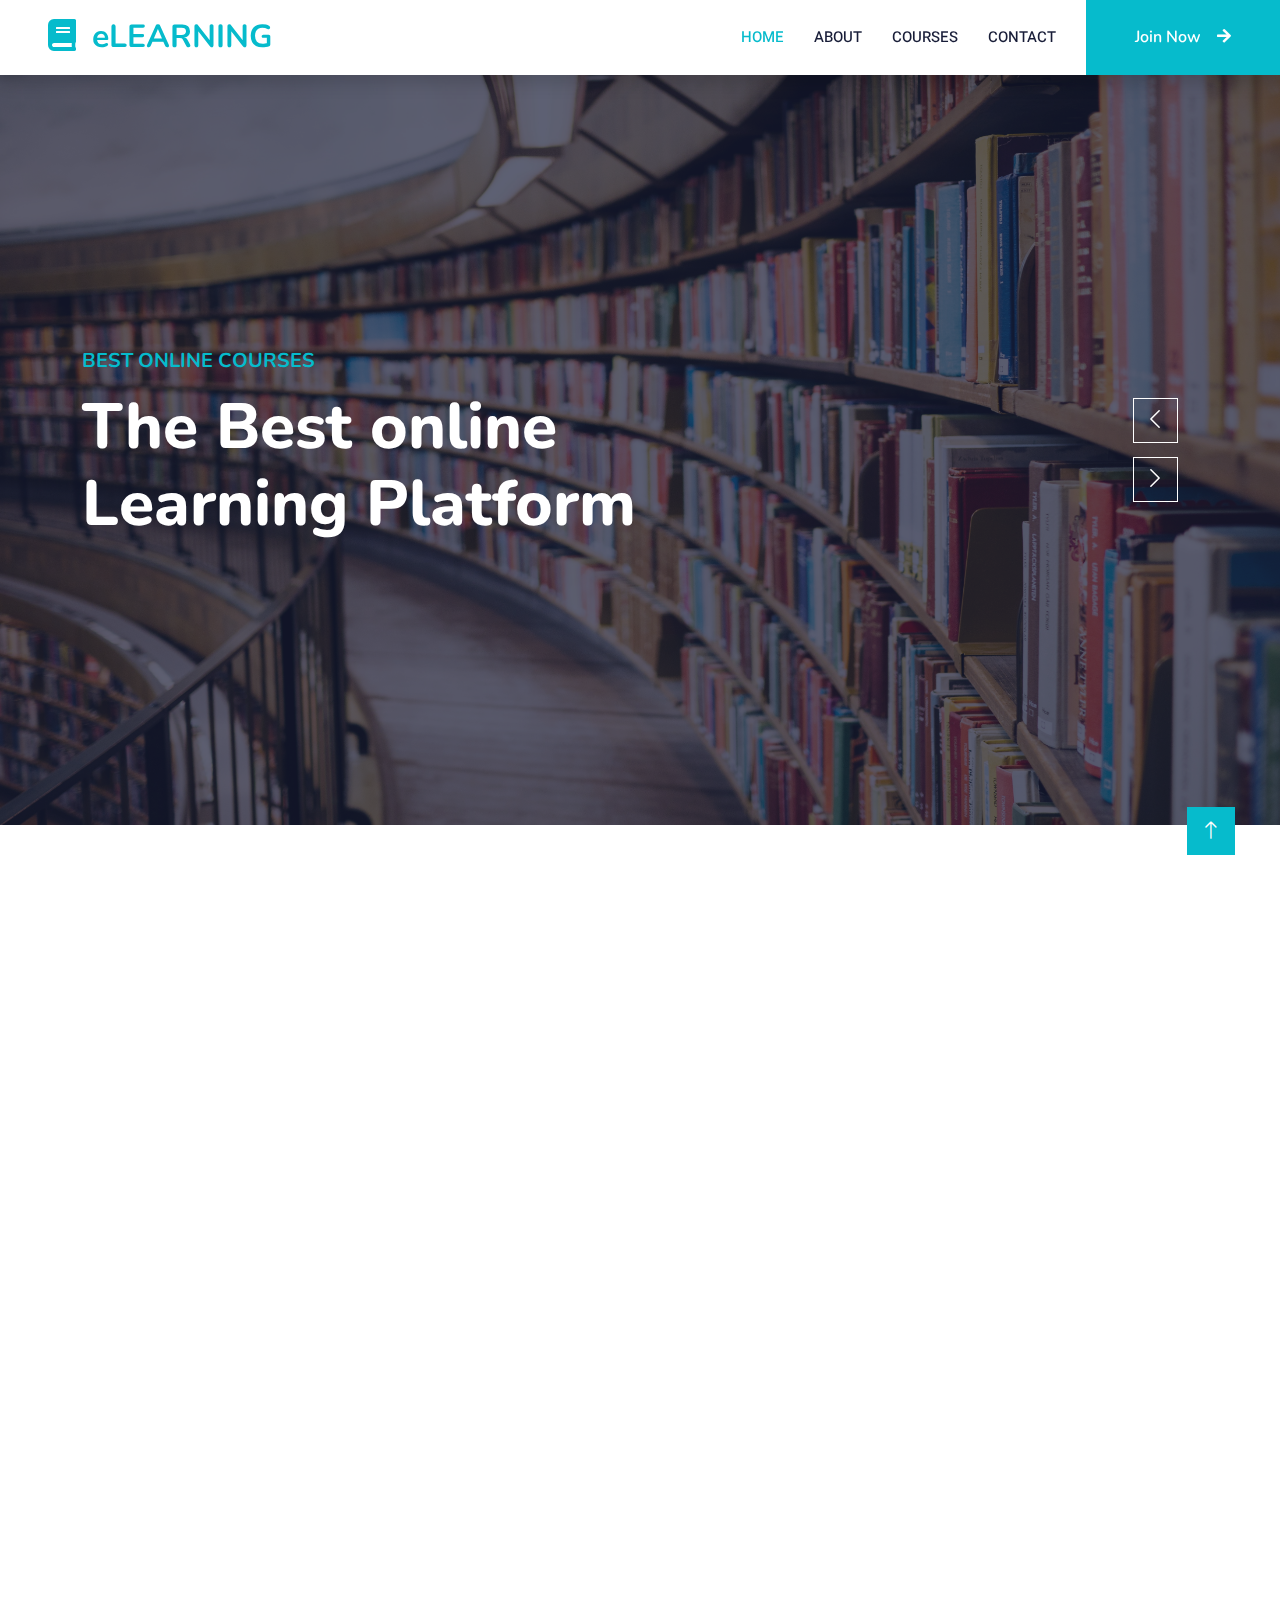
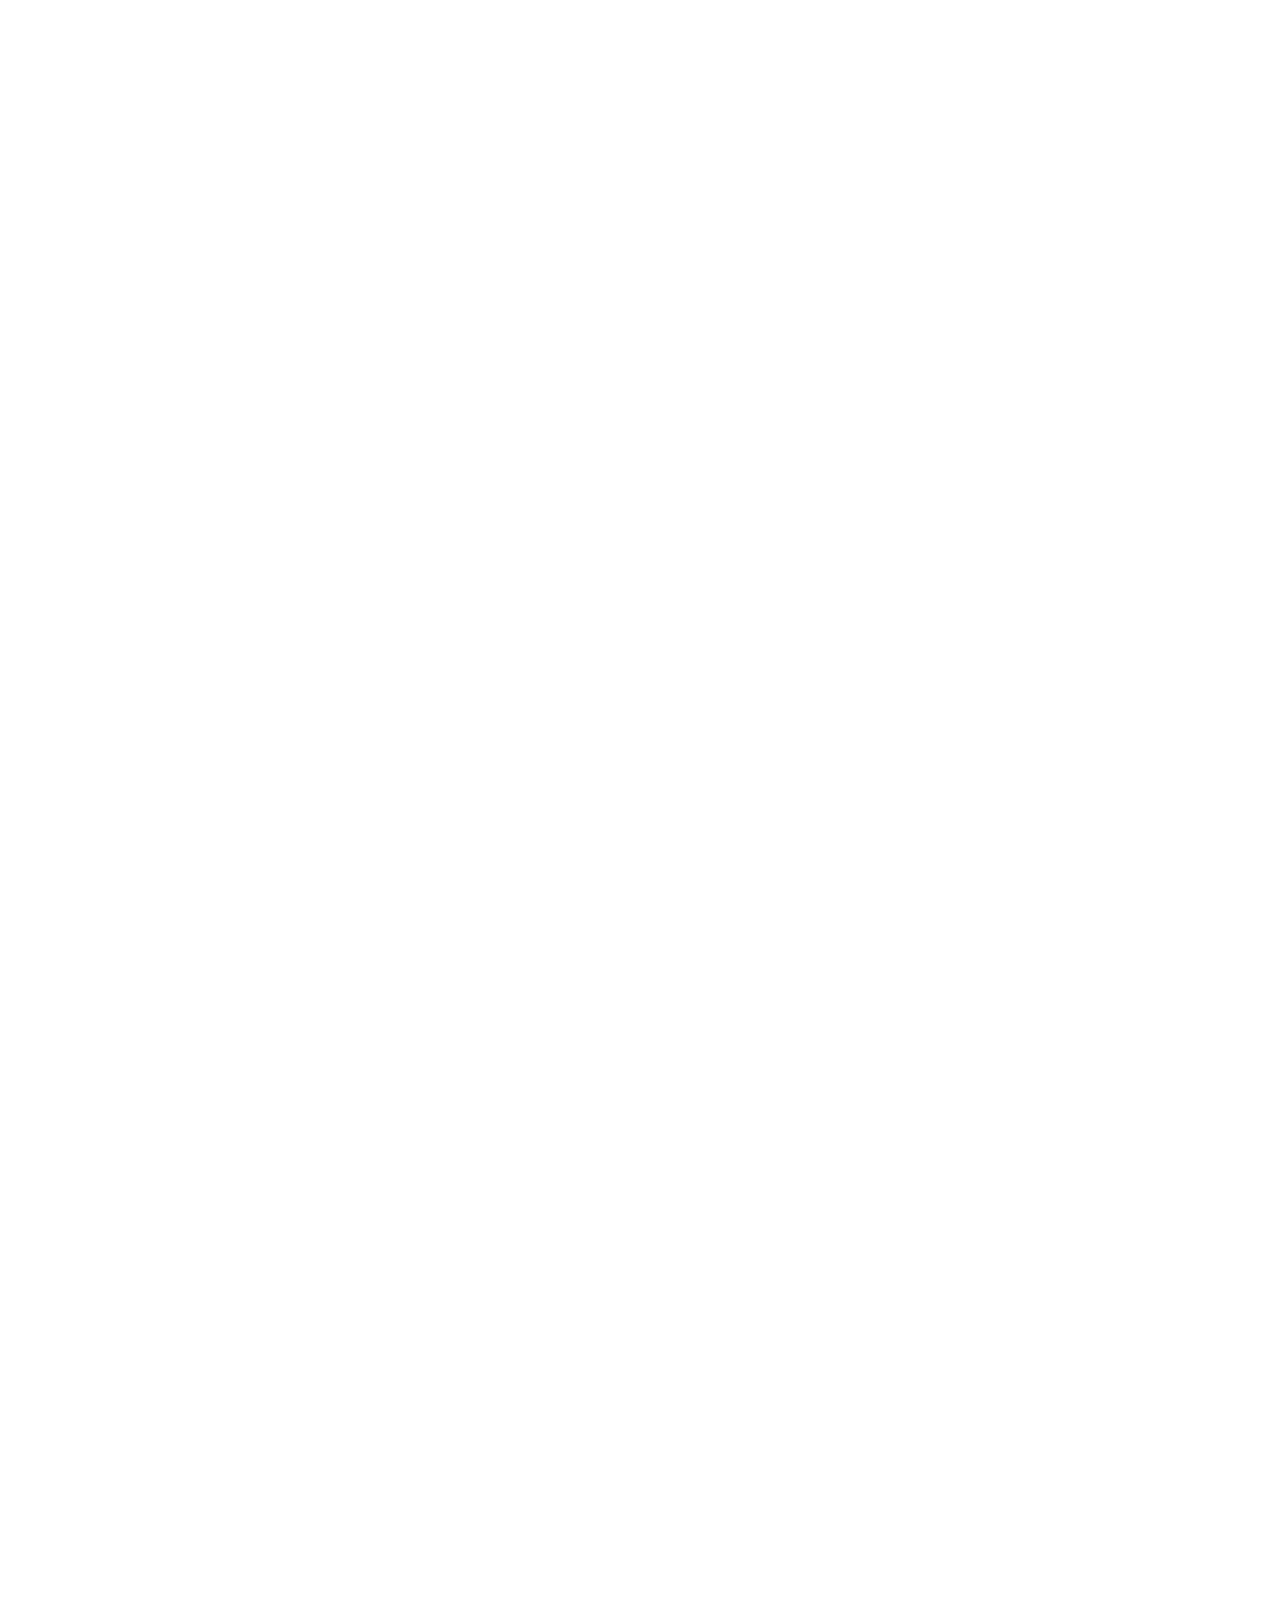
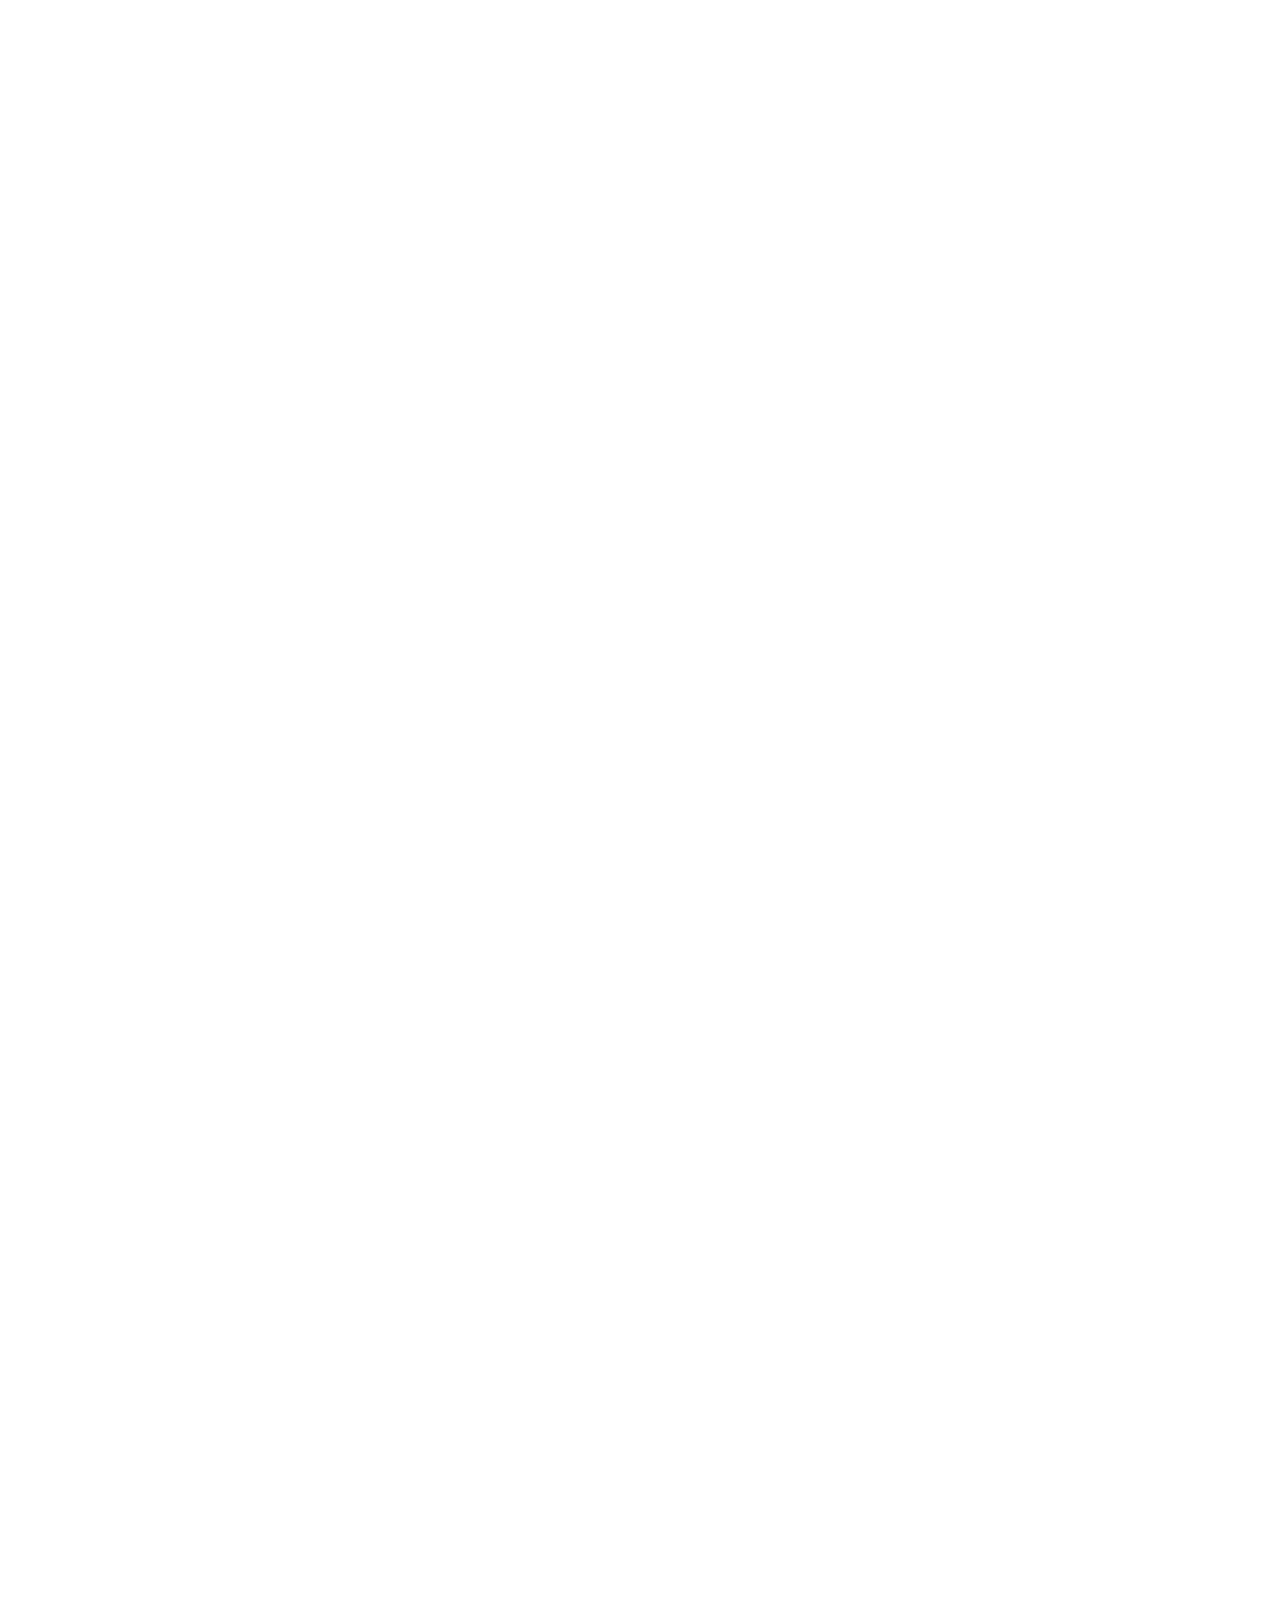
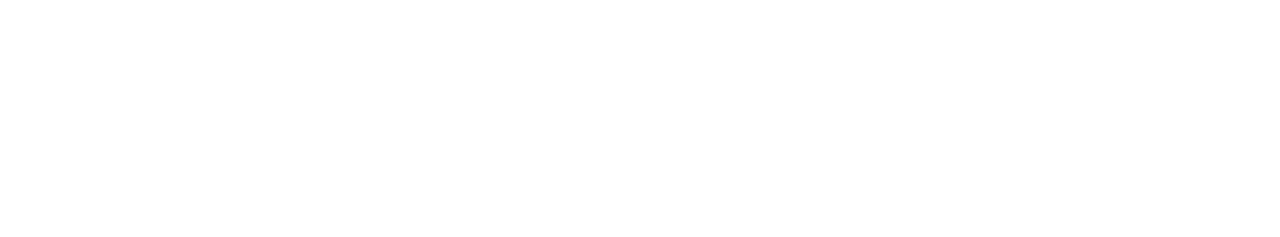
<file: index.html>
<!DOCTYPE html>
<html lang="en">

<head>
    <meta charset="utf-8">
    <title>Value of Wisdom</title>
    <meta content="width=device-width, initial-scale=1.0" name="viewport">
    <meta content="" name="keywords">
    <meta content="" name="description">

    <!-- Favicon -->
    <link href="static/img/favicon.ico" rel="icon">

    <!-- Google Web Fonts -->
    <link rel="preconnect" href="https://fonts.googleapis.com">
    <link rel="preconnect" href="https://fonts.gstatic.com" crossorigin>
    <link href="https://fonts.googleapis.com/css2?family=Heebo:wght@400;500;600&family=Nunito:wght@600;700;800&display=swap" rel="stylesheet">

    <!-- Icon Font Stylesheet -->
    <link href="https://cdnjs.cloudflare.com/ajax/libs/font-awesome/5.10.0/css/all.min.css" rel="stylesheet">
    <link href="https://cdn.jsdelivr.net/npm/bootstrap-icons@1.4.1/font/bootstrap-icons.css" rel="stylesheet">

    <!-- Libraries Stylesheet -->
    <link href="static/lib/animate/animate.min.css" rel="stylesheet">                  
    <link href="static/lib/owlcarousel/assets/owl.carousel.min.css" rel="stylesheet">

    <!-- Customized Bootstrap Stylesheet -->
    <link href="static/css/bootstrap.min.css" rel="stylesheet">

    <!-- Template Stylesheet -->
    <link href="static/css/style.css" rel="stylesheet">
</head>

<body>
    <!-- Spinner Start -->
    <div id="spinner" class="show bg-white position-fixed translate-middle w-100 vh-100 top-50 start-50 d-flex align-items-center justify-content-center">
        <div class="spinner-border text-primary" style="width: 3rem; height: 3rem;" role="status">
            <span class="sr-only">Loading...</span>
        </div>
    </div>
    <!-- Spinner End -->

<!-- Back to Top -->
<a href="#" class="btn btn-lg btn-primary btn-lg-square back-to-top"><i class="bi bi-arrow-up"></i></a>


    <!-- Navbar Start -->
    <nav class="navbar navbar-expand-lg bg-white navbar-light shadow sticky-top p-0">
        <a href="/" class="navbar-brand d-flex align-items-center px-4 px-lg-5">
            <h2 class="m-0 text-primary"><i class="fa fa-book me-3"></i>eLEARNING</h2>
        </a>
        <button type="button" class="navbar-toggler me-4" data-bs-toggle="collapse" data-bs-target="#navbarCollapse">
            <span class="navbar-toggler-icon"></span>
        </button>
        <div class="collapse navbar-collapse" id="navbarCollapse">
            <div class="navbar-nav ms-auto p-4 p-lg-0">
                <a href="/" class="nav-item nav-link active">Home</a>
                <a href="about.html" class="nav-item nav-link">About</a>
                <a href="courses.html" class="nav-item nav-link">Courses</a>
                <!-- <div class="nav-item dropdown">
                    <a href="#" class="nav-link dropdown-toggle" data-bs-toggle="dropdown">Pages</a>
                    <div class="dropdown-menu fade-down m-0">
                        <a href="team.html" class="dropdown-item">Our Team</a>
                        <a href="testimonial.html" class="dropdown-item">Testimonial</a>
                        <a href="404.html" class="dropdown-item">404 Page</a>
                    </div>
                </div> -->
                <a href="contact.html" class="nav-item nav-link">Contact</a>
            </div>
            <a href="register.html" class="btn btn-primary py-4 px-lg-5 d-none d-lg-block">Join Now<i class="fa fa-arrow-right ms-3"></i></a>
        </div>
    </nav>
    <!-- Navbar End -->


    <!-- Carousel Start -->
    <div class="container-fluid p-0 mb-5">
        <div class="owl-carousel header-carousel position-relative">
            <div class="owl-carousel-item position-relative">
                <img style="height: 750px;" class="img-fluid" src="static/img/study.jpg" alt="">
                <div class="position-absolute top-0 start-0 w-100 h-100 d-flex align-items-center" style="background: rgba(24, 29, 56, .7);">
                    <div class="container">
                        <div class="row justify-content-start">
                            <div class="col-sm-10 col-lg-8">
                                 <h5 class="text-primary text-uppercase mb-3 animated slideInDown">Best online Courses</h5> 
                                <h1 class="display-3 text-white animated slideInDown">The Best online Learning Platform</h1>
                                <!-- <p class="fs-5 text-white mb-4 pb-2">Vero elitr justo clita lorem. Ipsum dolor at sed stet sit diam no. Kasd rebum ipsum et diam justo clita et kasd rebum sea sanctus eirmod elitr.</p> -->
                                <!-- <a href="" class="btn btn-primary py-md-3 px-md-5 me-3 animated slideInLeft">Read More</a> -->
                                <!-- <a href="" class="btn btn-light py-md-3 px-md-5 animated slideInRight">Join Now</a> -->
                            </div>
                        </div>
                    </div>
                </div>
            </div>
            <div class="owl-carousel-item position-relative">
                <img  style="height: 750px;" class="img-fluid" src="static/img/cat-4.jpg" alt="">
                <div class="position-absolute top-0 start-0 w-100 h-100 d-flex align-items-center" style="background: rgba(24, 29, 56, .7);">
                    <div class="container">
                        <div class="row justify-content-start">
                            <div class="col-sm-10 col-lg-8">
                                 <h5 class="text-primary text-uppercase mb-3 animated slideInDown">Best Online Courses</h5> 
                                <h1 class="display-3 text-white animated slideInDown">Get Educated Online From Your Home</h1>
                                <!-- <p class="fs-5 text-white mb-4 pb-2">Vero elitr justo clita lorem. Ipsum dolor at sed stet sit diam no. Kasd rebum ipsum et diam justo clita et kasd rebum sea sanctus eirmod elitr.</p> -->
                                <!-- <a href="" class="btn btn-primary py-md-3 px-md-5 me-3 animated slideInLeft">Read More</a> -->
                                <!-- <a href="" class="btn btn-light py-md-3 px-md-5 animated slideInRight">Join Now</a> -->
                            </div>
                        </div>
                    </div>
                </div>
            </div>
        </div>
    </div>
    <!-- Carousel End -->


    <!-- Service Start -->
    <div class="container-xxl py-5">
        <div class="container">
            <div class="row g-4">
                <div class="col-lg-3 col-sm-6 wow fadeInUp" data-wow-delay="0.1s">
                    <div class="service-item text-center pt-3">
                        <div class="p-4">
                            <i class="fa fa-3x fa-graduation-cap text-primary mb-4"></i>
                            <h5 class="mb-3">Skilled Instructors</h5>
                            <p>"Mastery in Teaching: The Skilled Instructor's Corner"</p>
                        </div>
                    </div>
                </div>
                <div class="col-lg-3 col-sm-6 wow fadeInUp" data-wow-delay="0.3s">
                    <div class="service-item text-center pt-3">
                        <div class="p-4">
                            <i class="fa fa-3x fa-globe text-primary mb-4"></i>
                            <h5 class="mb-3">Online Classes</h5>
                            <p>As technology continues to advance, online classes stand at the forefront of educational innovation, offering a powerful avenue for continuous learning and skill development.</p>
                        </div>
                    </div>
                </div>
                <div class="col-lg-3 col-sm-6 wow fadeInUp" data-wow-delay="0.5s">
                    <div class="service-item text-center pt-3">
                        <div class="p-4">
                            <i class="fa fa-3x fa-home text-primary mb-4"></i>
                            <h5 class="mb-3">Home Projects</h5>
                            <p>"Tech Heaven: Exciting Home IT Projects for Enthusiasts"</p>
                        </div>
                    </div>
                </div>
                <div class="col-lg-3 col-sm-6 wow fadeInUp" data-wow-delay="0.7s">
                    <div class="service-item text-center pt-3">
                        <div class="p-4">
                            <i class="fa fa-3x fa-book-open text-primary mb-4"></i>
                            <h5 class="mb-3">Study Material</h5>
                            <p>In the digital era, creating a website to serve as a comprehensive repository of study materials is a powerful way to facilitate learning and academic success.</p>
                        </div>
                    </div>
                </div>
            </div>
        </div>
    </div>
    <!-- Service End -->


    <!-- About Start -->
    <div class="container-xxl py-5">
        <div class="container">
            <div class="row g-5">
                <div class="col-lg-6 wow fadeInUp" data-wow-delay="0.1s" style="min-height: 400px;">
                    <div class="position-relative h-100">
                        <img class="img-fluid position-absolute w-100 h-100" src="static/img/about.jpg" alt="" style="object-fit: cover;">
                    </div>
                </div>
                <div class="col-lg-6 wow fadeInUp" data-wow-delay="0.3s">
                    <h6 class="section-title bg-white text-start text-primary pe-3">About Us</h6>
                    <h1 class="mb-4">Welcome to eLEARNING</h1>
                    <p class="mb-4"> Websites dedicated to e-learning serve as virtual classrooms, providing a diverse range of courses and resources tailored to meet the needs of learners worldwide. These platforms leverage multimedia elements, interactive modules, and user-friendly interfaces to create engaging and effective learning experiences.</p>
                    <p class="mb-4">E-learning websites also foster a sense of community through discussion forums, collaboration tools, and mentorship programs, enhancing the overall learning experience.</p>
                    <div class="row gy-2 gx-4 mb-4">
                        <div class="col-sm-6">
                            <p class="mb-0"><i class="fa fa-arrow-right text-primary me-2"></i>Skilled Instructors</p>
                        </div>
                        <div class="col-sm-6">
                            <p class="mb-0"><i class="fa fa-arrow-right text-primary me-2"></i>Online Classes</p>
                        </div>
                        <div class="col-sm-6">
                            <p class="mb-0"><i class="fa fa-arrow-right text-primary me-2"></i>International Certificate</p>
                        </div>
                        <div class="col-sm-6">
                            <p class="mb-0"><i class="fa fa-arrow-right text-primary me-2"></i>Skilled Instructors</p>
                        </div>
                        <div class="col-sm-6">
                            <p class="mb-0"><i class="fa fa-arrow-right text-primary me-2"></i>Online Classes</p>
                        </div>
                        <div class="col-sm-6">
                            <p class="mb-0"><i class="fa fa-arrow-right text-primary me-2"></i>International Certificate</p>
                        </div>
                    </div>
                    <!-- <a class="btn btn-primary py-3 px-5 mt-2" href="">Read More</a> -->
                </div>
            </div>
        </div>
    </div>
    <!-- About End -->


    <!-- Categories Start -->
    <div class="container-xxl py-5 category">
        <div class="container">
            <div class="text-center wow fadeInUp" data-wow-delay="0.1s">
                <h6 class="section-title bg-white text-center text-primary px-3">Categories</h6>
                <h1 class="mb-5">Courses Categories</h1>
            </div>
            <div class="row g-3">
                <div class="col-lg-7 col-md-6">
                    <div class="row g-3">
                        <div class="col-lg-12 col-md-12 wow zoomIn" data-wow-delay="0.1s">
                            <a class="position-relative d-block overflow-hidden" href="">
                                <img class="img-fluid" src="static/img/cat-1.jpg" alt="">
                                <div class="bg-white text-center position-absolute bottom-0 end-0 py-2 px-3" style="margin: 1px;">
                                    <h5 class="m-0">Web Design</h5>
                                    <small class="text-primary">49 Courses</small>
                                </div>
                            </a>
                        </div>
                        <div class="col-lg-6 col-md-12 wow zoomIn" data-wow-delay="0.3s">
                            <a class="position-relative d-block overflow-hidden" href="">
                                <img class="img-fluid" src="static/img/cat-2.jpg" alt="">
                                <div class="bg-white text-center position-absolute bottom-0 end-0 py-2 px-3" style="margin: 1px;">
                                    <h5 class="m-0">Graphic Design</h5>
                                    <small class="text-primary">15 Courses</small>
                                </div>
                            </a>
                        </div>
                        <div class="col-lg-6 col-md-12 wow zoomIn" data-wow-delay="0.5s">
                            <a class="position-relative d-block overflow-hidden" href="">
                                <img class="img-fluid" src="static/img/cat-3.jpg" alt="">
                                <div class="bg-white text-center position-absolute bottom-0 end-0 py-2 px-3" style="margin: 1px;">
                                    <h5 class="m-0">Cloud Computing</h5>
                                    <small class="text-primary">10 Courses</small>
                                </div>
                            </a>
                        </div>
                    </div>
                </div>
                <div class="col-lg-5 col-md-6 wow zoomIn" data-wow-delay="0.7s" style="min-height: 350px;">
                    <a class="position-relative d-block h-100 overflow-hidden" href="">
                        <img class="img-fluid position-absolute w-100 h-100" src="static/img/cat-4.jpg" alt="" style="object-fit: cover;">
                        <div class="bg-white text-center position-absolute bottom-0 end-0 py-2 px-3" style="margin:  1px;">
                            <h5 class="m-0">Arificial Intelligence</h5>
                            <small class="text-primary">12 Courses</small>
                        </div>
                    </a>
                </div>
            </div>
        </div>
    </div>
    <!-- Categories Start -->


    <!-- Courses Start -->
    <div class="container-xxl py-5">
        <div class="container">
            <div class="text-center wow fadeInUp" data-wow-delay="0.1s">
                <h6 class="section-title bg-white text-center text-primary px-3">Courses</h6>
                <h1 class="mb-5">Popular Courses</h1>
            </div>
            <div class="row g-4 justify-content-center">
                <div class="col-lg-4 col-md-6 wow fadeInUp" data-wow-delay="0.1s">
                    <div class="course-item bg-light">
                        <div class="position-relative overflow-hidden">
                            <img class="img-fluid" src="static/img/course-1.jpg" alt="">
                            <div class="w-100 d-flex justify-content-center position-absolute bottom-0 start-0 mb-4">
                                <a href="#" class="flex-shrink-0 btn btn-sm btn-primary px-3 border-end" style="border-radius: 30px 0 0 30px;">Read More</a>
                                <a href="#" class="flex-shrink-0 btn btn-sm btn-primary px-3" style="border-radius: 0 30px 30px 0;">Join Now</a>
                            </div>
                        </div>
                        <div class="text-center p-4 pb-0">
                            <h3 class="mb-0">Rs 2200</h3>
                            <div class="mb-3">
                                <small class="fa fa-star text-primary"></small>
                                <small class="fa fa-star text-primary"></small>
                                <small class="fa fa-star text-primary"></small>
                                <small class="fa fa-star text-primary"></small>
                                <small class="fa fa-star text-primary"></small>
                                <small>(123)</small>
                            </div>
                            <h5 class="mb-4">Web Design & Development Course for Beginners</h5>
                        </div>
                        <div class="d-flex border-top">
                            <small class="flex-fill text-center border-end py-2"><i class="fa fa-user-tie text-primary me-2"></i>Diler Sir</small>
                            <small class="flex-fill text-center border-end py-2"><i class="fa fa-clock text-primary me-2"></i>50 Hrs</small>
                            <small class="flex-fill text-center py-2"><i class="fa fa-user text-primary me-2"></i>35 Students</small>
                        </div>
                    </div>
                </div>
                <div class="col-lg-4 col-md-6 wow fadeInUp" data-wow-delay="0.3s">
                    <div class="course-item bg-light">
                        <div class="position-relative overflow-hidden">
                            <img class="img-fluid" src="static/img/course-2.jpg" alt="">
                            <div class="w-100 d-flex justify-content-center position-absolute bottom-0 start-0 mb-4">
                                <a href="#" class="flex-shrink-0 btn btn-sm btn-primary px-3 border-end" style="border-radius: 30px 0 0 30px;">Read More</a>
                                <a href="#" class="flex-shrink-0 btn btn-sm btn-primary px-3" style="border-radius: 0 30px 30px 0;">Join Now</a>
                            </div>
                        </div>
                        <div class="text-center p-4 pb-0">
                            <h3 class="mb-0">Rs 1490.00</h3>
                            <div class="mb-3">
                                <small class="fa fa-star text-primary"></small>
                                <small class="fa fa-star text-primary"></small>
                                <small class="fa fa-star text-primary"></small>
                                <small class="fa fa-star text-primary"></small>
                                <small class="fa fa-star text-primary"></small>
                                <small>(123)</small>
                            </div>
                            <h5 class="mb-4">Cloud Computing</h5>
                        </div>
                        <div class="d-flex border-top">
                            <small class="flex-fill text-center border-end py-2"><i class="fa fa-user-tie text-primary me-2"></i>Shubam Sir</small>
                            <small class="flex-fill text-center border-end py-2"><i class="fa fa-clock text-primary me-2"></i>90 Hrs</small>
                            <small class="flex-fill text-center py-2"><i class="fa fa-user text-primary me-2"></i>40 Students</small>
                        </div>
                    </div>
                </div>
                <div class="col-lg-4 col-md-6 wow fadeInUp" data-wow-delay="0.5s">
                    <div class="course-item bg-light">
                        <div class="position-relative overflow-hidden">
                            <img class="img-fluid" src="static/img/course-3.jpg" alt="">
                            <div class="w-100 d-flex justify-content-center position-absolute bottom-0 start-0 mb-4">
                                <a href="#" class="flex-shrink-0 btn btn-sm btn-primary px-3 border-end" style="border-radius: 30px 0 0 30px;">Read More</a>
                                <a href="#" class="flex-shrink-0 btn btn-sm btn-primary px-3" style="border-radius: 0 30px 30px 0;">Join Now</a>
                            </div>
                        </div>
                        <div class="text-center p-4 pb-0">
                            <h3 class="mb-0">Rs 2500.00</h3>
                            <div class="mb-3">
                                <small class="fa fa-star text-primary"></small>
                                <small class="fa fa-star text-primary"></small>
                                <small class="fa fa-star text-primary"></small>
                                <small class="fa fa-star text-primary"></small>
                                <small class="fa fa-star text-primary"></small>
                                <small>(123)</small>
                            </div>
                            <h5 class="mb-4">Artificial intelligence</h5>
                        </div>
                        <div class="d-flex border-top">
                            <small class="flex-fill text-center border-end py-2"><i class="fa fa-user-tie text-primary me-2"></i>Ajay Sir</small>
                            <small class="flex-fill text-center border-end py-2"><i class="fa fa-clock text-primary me-2"></i>120 Hrs</small>
                            <small class="flex-fill text-center py-2"><i class="fa fa-user text-primary me-2"></i>50 Students</small>
                        </div>
                    </div>
                </div>
            </div>
        </div>
    </div>
    <!-- Courses End -->


    <!-- Team Start -->
    <div class="container-xxl py-5">
        <div class="container">
            <div class="text-center wow fadeInUp" data-wow-delay="0.1s">
                <h6 class="section-title bg-white text-center text-primary px-3">Instructors</h6>
                <h1 class="mb-5">Expert Instructors</h1>
            </div>
            <div class="row g-4">
                <div class="col-lg-3 col-md-6 wow fadeInUp" data-wow-delay="0.1s">
                    <div class="team-item bg-light">
                        <div class="overflow-hidden">
                            <img class="img-fluid" src="static/img/person.jpg" alt="">
                        </div>
                        <div class="position-relative d-flex justify-content-center" style="margin-top: -23px;">
                            <div class="bg-light d-flex justify-content-center pt-2 px-1">
                                <a class="btn btn-sm-square btn-primary mx-1" href=""><i class="fab fa-facebook-f"></i></a>
                                <a class="btn btn-sm-square btn-primary mx-1" href=""><i class="fab fa-twitter"></i></a>
                                <a class="btn btn-sm-square btn-primary mx-1" href=""><i class="fab fa-instagram"></i></a>
                            </div>
                        </div>
                        <div class="text-center p-4">
                            <h5 class="mb-0">Ajay Sharma</h5>
                            <small>Sr.Professor</small>
                        </div>
                    </div>
                </div>
                <div class="col-lg-3 col-md-6 wow fadeInUp" data-wow-delay="0.3s">
                    <div class="team-item bg-light">
                        <div class="overflow-hidden">
                            <img class="img-fluid" src="static/img/person.jpg" alt="">
                        </div>
                        <div class="position-relative d-flex justify-content-center" style="margin-top: -23px;">
                            <div class="bg-light d-flex justify-content-center pt-2 px-1">
                                <a class="btn btn-sm-square btn-primary mx-1" href=""><i class="fab fa-facebook-f"></i></a>
                                <a class="btn btn-sm-square btn-primary mx-1" href=""><i class="fab fa-twitter"></i></a>
                                <a class="btn btn-sm-square btn-primary mx-1" href=""><i class="fab fa-instagram"></i></a>
                            </div>
                        </div>
                        <div class="text-center p-4">
                            <h5 class="mb-0">Shubam</h5>
                            <small>Lecturer</small>
                        </div>
                    </div>
                </div>
                <div class="col-lg-3 col-md-6 wow fadeInUp" data-wow-delay="0.5s">
                    <div class="team-item bg-light">
                        <div class="overflow-hidden">
                            <img class="img-fluid" src="static/img/person.jpg" alt="">
                        </div>
                        <div class="position-relative d-flex justify-content-center" style="margin-top: -23px;">
                            <div class="bg-light d-flex justify-content-center pt-2 px-1">
                                <a class="btn btn-sm-square btn-primary mx-1" href=""><i class="fab fa-facebook-f"></i></a>
                                <a class="btn btn-sm-square btn-primary mx-1" href=""><i class="fab fa-twitter"></i></a>
                                <a class="btn btn-sm-square btn-primary mx-1" href=""><i class="fab fa-instagram"></i></a>
                            </div>
                        </div>
                        <div class="text-center p-4">
                            <h5 class="mb-0">Diler </h5>
                            <small>Assistant</small>
                        </div>
                    </div>
                </div>
                <!-- <div class="col-lg-3 col-md-6 wow fadeInUp" data-wow-delay="0.7s">
                    <div class="team-item bg-light">
                        <div class="overflow-hidden">
                            <img class="img-fluid" src="static/img/team-4.jpg" alt="">
                        </div>
                        <div class="position-relative d-flex justify-content-center" style="margin-top: -23px;">
                            <div class="bg-light d-flex justify-content-center pt-2 px-1">
                                <a class="btn btn-sm-square btn-primary mx-1" href=""><i class="fab fa-facebook-f"></i></a>
                                <a class="btn btn-sm-square btn-primary mx-1" href=""><i class="fab fa-twitter"></i></a>
                                <a class="btn btn-sm-square btn-primary mx-1" href=""><i class="fab fa-instagram"></i></a>
                            </div>
                        </div> -->
                        <!-- <div class="text-center p-4">
                            <h5 class="mb-0">Instructor Name</h5>
                            <small>Designation</small>
                        </div>
                    </div>
                </div>
            </div>
        </div> -->
    <!-- </div> -->
    <!-- Team End -->


    <!-- Testimonial Start -->
    <div class="container-xxl py-5 wow fadeInUp" data-wow-delay="0.1s">
        <div class="container">
            <div class="text-center">
                <h6 class="section-title bg-white text-center text-primary px-3">Testimonial</h6>
                <h1 class="mb-5">Our Students Say!</h1>
            </div>
            <div class="owl-carousel testimonial-carousel position-relative">
                <div class="testimonial-item text-center">
                    <img class="border rounded-circle p-2 mx-auto mb-3" src="static/img/person.jpg" style="width: 80px; height: 80px;">
                    <h5 class="mb-0">Vivek </h5>
                    <p>Web Designer</p>
                    <div class="testimonial-text bg-light text-center p-4">
                    <p class="mb-0"><p>I received my certificate, and I would like to thank you for your support. Your course was challenging, but you were always there supporting me and ready to help. I enjoyed your class tremendously. I look forward to taking another class with you.</p>
                    </div>
                </div>
                <div class="testimonial-item text-center">
                    <img class="border rounded-circle p-2 mx-auto mb-3" src="static/img/person.jpg" style="width: 80px; height: 80px;">
                    <h5 class="mb-0">Sahil</h5>
                    <p>Python Developer</p>
                    <div class="testimonial-text bg-light text-center p-4">
                    <p class="mb-0">You prepare people to carry out skills in the real world. Keep up the good work. What I have learned in this course, I will be able to apply in the real world.</p>
                    </div>
                </div>
                <div class="testimonial-item text-center">
                    <img class="border rounded-circle p-2 mx-auto mb-3" src="static/img/person.jpg" style="width: 80px; height: 80px;">
                    <h5 class="mb-0">Prince Rana</h5>
                    <p>Python Developer</p>
                    <div class="testimonial-text bg-light text-center p-4">
                    <p class="mb-0">Course materials were good, the mentoring approach was good, and working with other people via the Internet was good. The instructor did a good job of communicating and making it a more intimate arrangement. A lot of online courses fail because of the isolation. Kitty is very good and I think it’s a very solid course. I learned a lot.</p>
                    </div>
                </div>
                <div class="testimonial-item text-center">
                    <img class="border rounded-circle p-2 mx-auto mb-3" src="static/img/person.jpg" style="width: 80px; height: 80px;">
                    <h5 class="mb-0">Rohit</h5>
                    <p>Web Developer</p>
                    <div class="testimonial-text bg-light text-center p-4">
                    <p class="mb-0">The course exceeded my expectations in many regards — especially in the depth of information supplied and the access to the instructor for feedback on work in progress. In a very non-threatening environment, I learned key principles of design that I can implement immediately.</p>
                    </div>
                </div>
            </div>
        </div>
    </div>
    <!-- Testimonial End -->
        

 <!-- Footer Start -->
 <div class="container-fluid bg-dark text-light footer pt-5 mt-5 wow fadeIn" data-wow-delay="0.1s">
    <div class="container py-5">
        <div class="row g-5">
            <div class="col-lg-3 col-md-6">
                <h4 class="text-white mb-3">Quick Link</h4>
                <a class="btn btn-link" href="">Home</a>
                <a class="btn btn-link" href="about">About Us</a>
                <a class="btn btn-link" href="contact">Contact Us</a>
                <!-- <a class="btn btn-link" href="">Privacy Policy</a>
                <a class="btn btn-link" href="">Terms & Condition</a>
                <a class="btn btn-link" href="">FAQs & Help</a> -->
            </div>
            <div class="col-lg-3 col-md-6">
                <h4 class="text-white mb-3">Contact</h4>
                <p class="mb-2"><i class="fa fa-map-marker-alt me-3"></i>Amb Opposite of Govt College </p>
                <p class="mb-2"><i class="fa fa-phone-alt me-3"></i>8876543290</p>
                <p class="mb-2"><i class="fa fa-envelope me-3"></i>info@example.com</p>
                <div class="d-flex pt-2">
                    <a class="btn btn-outline-light btn-social" href=""><i class="fab fa-twitter"></i></a>
                    <a class="btn btn-outline-light btn-social" href=""><i class="fab fa-facebook-f"></i></a>
                    <a class="btn btn-outline-light btn-social" href=""><i class="fab fa-youtube"></i></a>
                    <a class="btn btn-outline-light btn-social" href=""><i class="fab fa-linkedin-in"></i></a>
                </div>
            </div>
            <div class="col-lg-3 col-md-6">
                <h4 class="text-white mb-3">Gallery</h4>
                <div class="row g-2 pt-2">
                    <div class="col-4">
                        <img class="img-fluid bg-light p-1" src="static/img/course-1.jpg" alt="">
                    </div>
                    <div class="col-4">
                        <img class="img-fluid bg-light p-1" src="static/img/course-2.jpg" alt="">
                    </div>
                    <div class="col-4">
                        <img class="img-fluid bg-light p-1" src="static/img/course-3.jpg" alt="">
                    </div>
                    <div class="col-4">
                        <img class="img-fluid bg-light p-1" src="static/img/course-2.jpg" alt="">
                    </div>
                    <div class="col-4">
                        <img class="img-fluid bg-light p-1" src="static/img/course-3.jpg" alt="">
                    </div>
                    <div class="col-4">
                        <img class="img-fluid bg-light p-1" src="static/img/course-1.jpg" alt="">
                    </div>
                </div>
            </div>
            <div class="col-lg-3 col-md-6">
                <h4 class="text-white mb-3">Newsletter</h4>
                <!-- <p>Dolor amet sit justo amet elitr clita ipsum elitr est.</p> -->
                <div class="position-relative mx-auto" style="max-width: 400px;">
                    <input class="form-control border-0 w-100 py-3 ps-4 pe-5" type="text" placeholder="Your email">
                    <button type="button" class="btn btn-primary py-2 position-absolute top-0 end-0 mt-2 me-2">SignUp</button>
                </div>
            </div>
        </div>
    </div>
    <div class="container">
        <div class="copyright">
            <div class="row">
                <div class="col-md-6 text-center text-md-start mb-3 mb-md-0">
                    &copy; <a class="border-bottom" href="">Elearning</a>, All Right Reserved.

                    <!--/*** This template is free as long as you keep the footer author’s credit link/attribution link/backlink. If you'd like to use the template without the footer author’s credit link/attribution link/backlink, you can purchase the Credit Removal License from "https://htmlcodex.com/credit-removal". Thank you for your support. ***/-->
                    Designed By <a class="border-bottom" href="javascript:void(0)">Rohit Yadav</a><br><br>
                </div>
                <div class="col-md-6 text-center text-md-end">
                    <div class="footer-menu">
                        <a href="">Home</a>
                        <a href="">Cookies</a>
                        <a href="">Help</a>
                        <a href="">FQAs</a>
                    </div>
                </div>
            </div>
        </div>
    </div>
</div>
<!-- Footer End -->





<!-- JavaScript Libraries -->
<script src="https://code.jquery.com/jquery-3.4.1.min.js"></script>
<script src="https://cdn.jsdelivr.net/npm/bootstrap@5.0.0/dist/js/bootstrap.bundle.min.js"></script>
<script src="static/lib/wow/wow.min.js"></script>
<script src="static/lib/easing/easing.min.js"></script>
<script src="static/lib/waypoints/waypoints.min.js"></script>
<script src="static/lib/owlcarousel/owl.carousel.min.js"></script>

<!-- Template Javascript -->
<script src="static/js/main.js"></script>
</body>
</html>
</file>
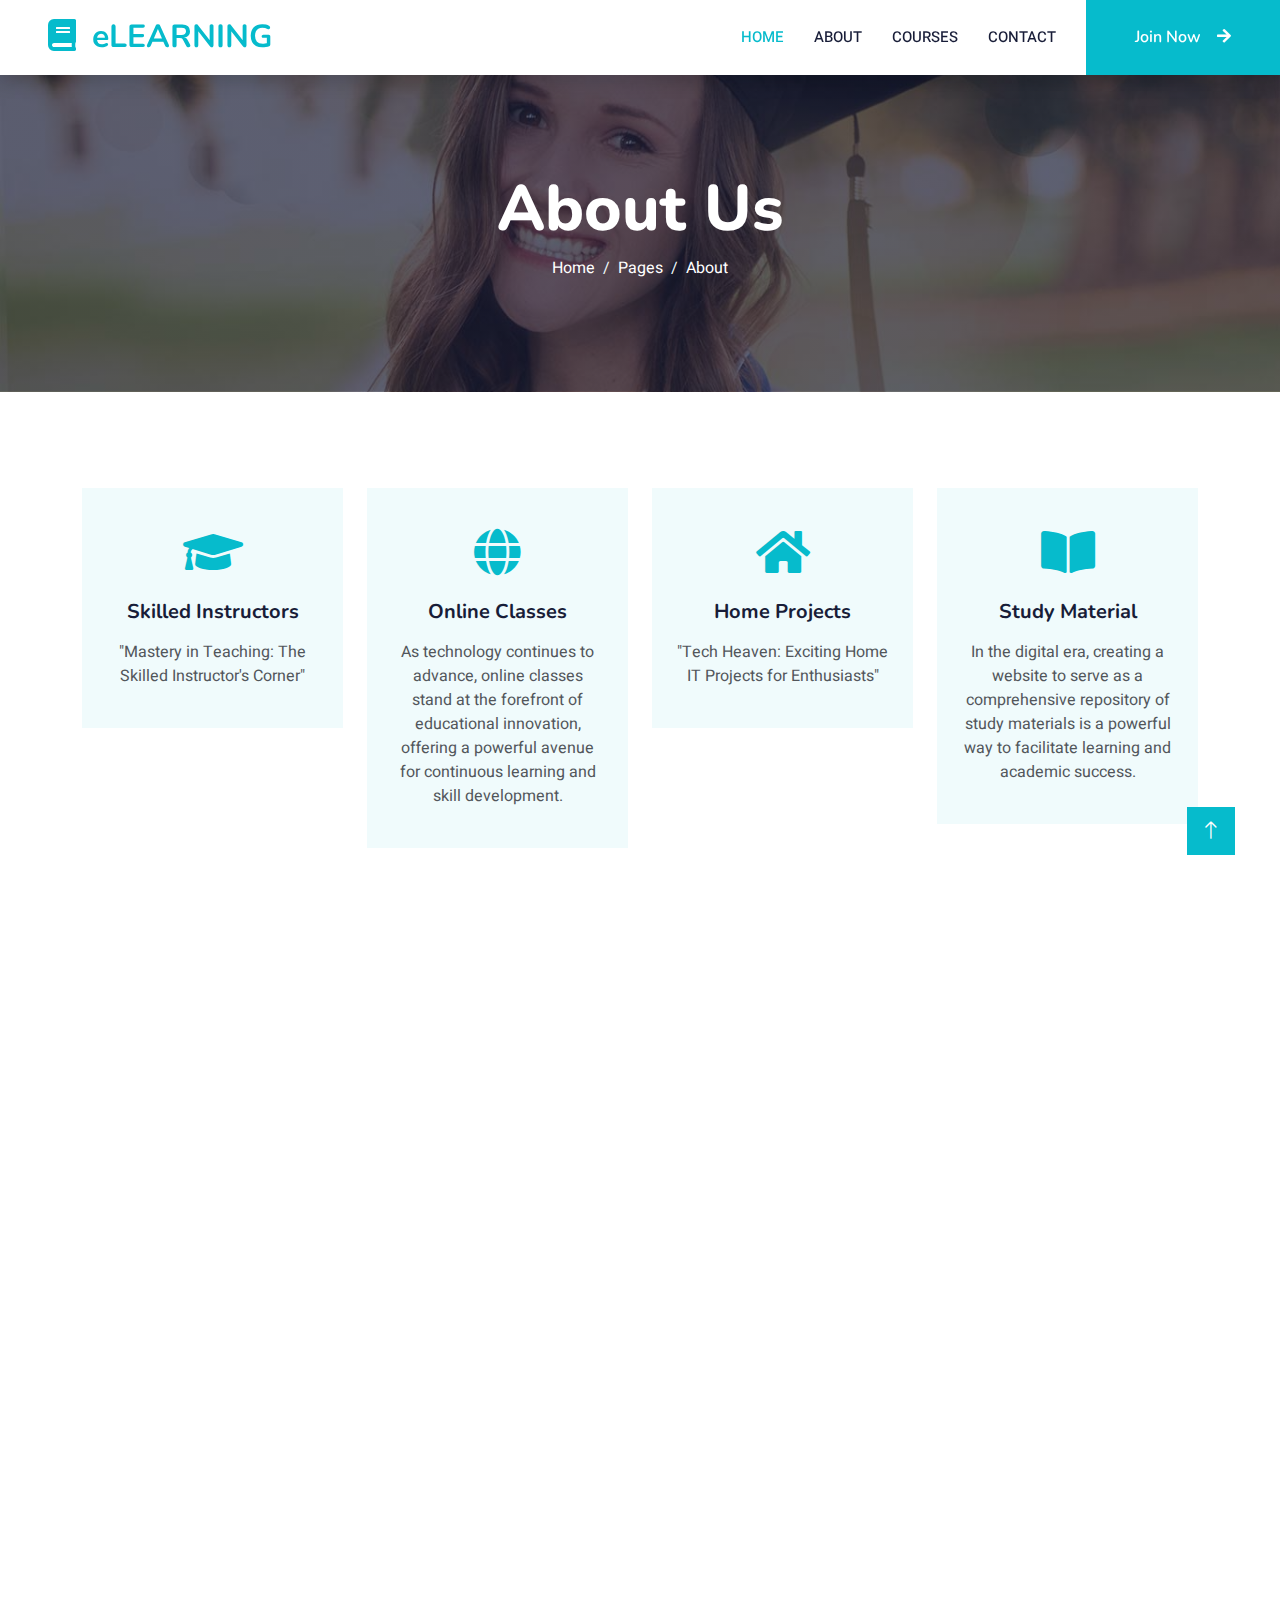
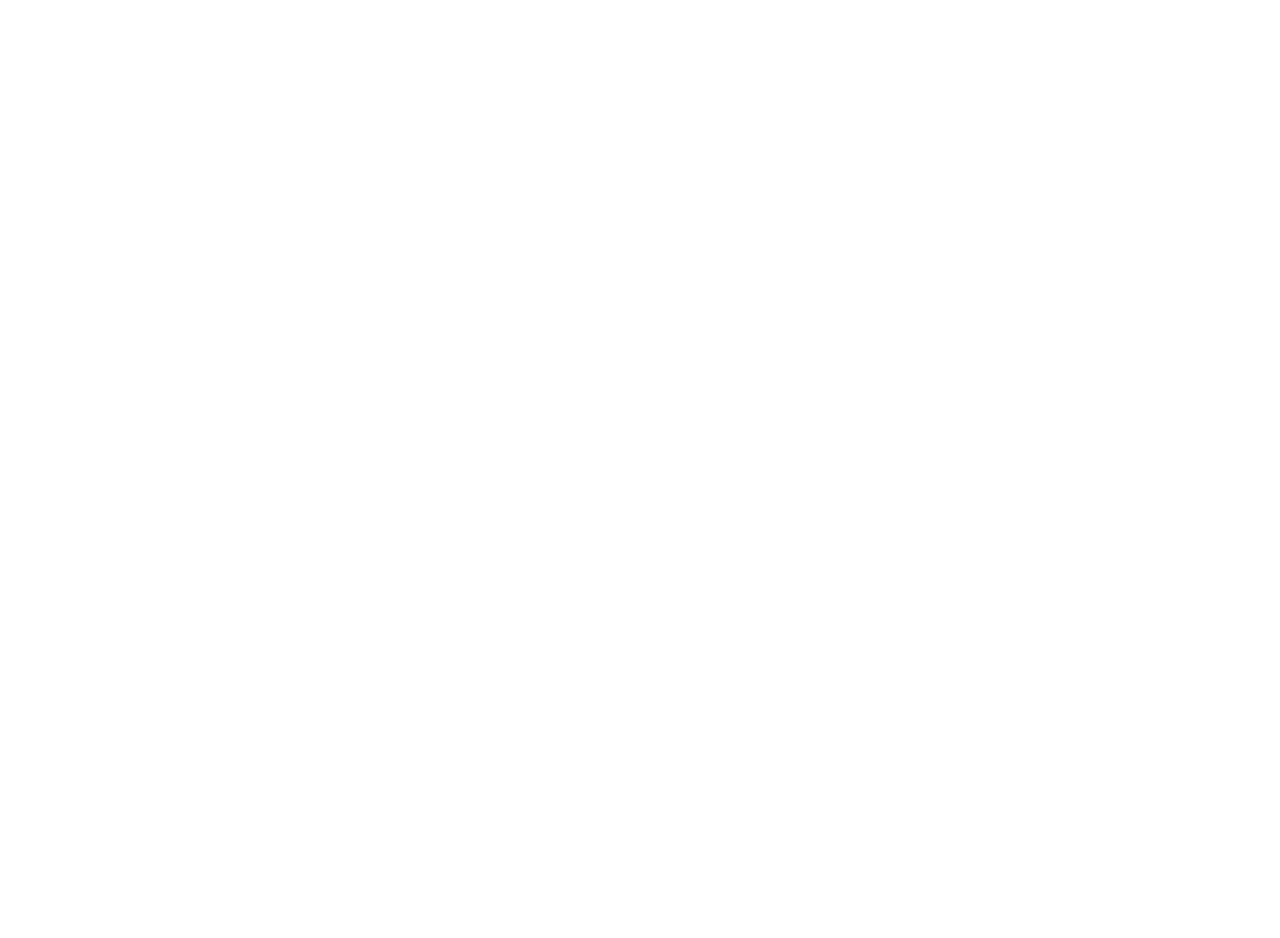
<file: about.html>
<!DOCTYPE html>
<html lang="en">

<head>
    <meta charset="utf-8">
    <title>Value of Wisdom</title>
    <meta content="width=device-width, initial-scale=1.0" name="viewport">
    <meta content="" name="keywords">
    <meta content="" name="description">

    <!-- Favicon -->
    <link href="static/img/favicon.ico" rel="icon">

    <!-- Google Web Fonts -->
    <link rel="preconnect" href="https://fonts.googleapis.com">
    <link rel="preconnect" href="https://fonts.gstatic.com" crossorigin>
    <link href="https://fonts.googleapis.com/css2?family=Heebo:wght@400;500;600&family=Nunito:wght@600;700;800&display=swap" rel="stylesheet">

    <!-- Icon Font Stylesheet -->
    <link href="https://cdnjs.cloudflare.com/ajax/libs/font-awesome/5.10.0/css/all.min.css" rel="stylesheet">
    <link href="https://cdn.jsdelivr.net/npm/bootstrap-icons@1.4.1/font/bootstrap-icons.css" rel="stylesheet">

    <!-- Libraries Stylesheet -->
    <link href="static/lib/animate/animate.min.css" rel="stylesheet">                  
    <link href="static/lib/owlcarousel/assets/owl.carousel.min.css" rel="stylesheet">

    <!-- Customized Bootstrap Stylesheet -->
    <link href="static/css/bootstrap.min.css" rel="stylesheet">

    <!-- Template Stylesheet -->
    <link href="static/css/style.css" rel="stylesheet">
</head>

<body>
    <!-- Spinner Start -->
    <div id="spinner" class="show bg-white position-fixed translate-middle w-100 vh-100 top-50 start-50 d-flex align-items-center justify-content-center">
        <div class="spinner-border text-primary" style="width: 3rem; height: 3rem;" role="status">
            <span class="sr-only">Loading...</span>
        </div>
    </div>
    <!-- Spinner End -->

<!-- Back to Top -->
<a href="#" class="btn btn-lg btn-primary btn-lg-square back-to-top"><i class="bi bi-arrow-up"></i></a>


    <!-- Navbar Start -->
    <nav class="navbar navbar-expand-lg bg-white navbar-light shadow sticky-top p-0">
        <a href="/" class="navbar-brand d-flex align-items-center px-4 px-lg-5">
            <h2 class="m-0 text-primary"><i class="fa fa-book me-3"></i>eLEARNING</h2>
        </a>
        <button type="button" class="navbar-toggler me-4" data-bs-toggle="collapse" data-bs-target="#navbarCollapse">
            <span class="navbar-toggler-icon"></span>
        </button>
        <div class="collapse navbar-collapse" id="navbarCollapse">
            <div class="navbar-nav ms-auto p-4 p-lg-0">
                <a href="/" class="nav-item nav-link active">Home</a>
                <a href="about.html" class="nav-item nav-link">About</a>
                <a href="courses.html" class="nav-item nav-link">Courses</a>
                <!-- <div class="nav-item dropdown">
                    <a href="#" class="nav-link dropdown-toggle" data-bs-toggle="dropdown">Pages</a>
                    <div class="dropdown-menu fade-down m-0">
                        <a href="team.html" class="dropdown-item">Our Team</a>
                        <a href="testimonial.html" class="dropdown-item">Testimonial</a>
                        <a href="404.html" class="dropdown-item">404 Page</a>
                    </div>
                </div> -->
                <a href="contact.html" class="nav-item nav-link">Contact</a>
            </div>
            <a href="register.html" class="btn btn-primary py-4 px-lg-5 d-none d-lg-block">Join Now<i class="fa fa-arrow-right ms-3"></i></a>
        </div>
    </nav>
    <!-- Navbar End -->

     

    <!-- Header Start -->
    <div class="container-fluid bg-primary py-5 mb-5 page-header">
        <div class="container py-5">
            <div class="row justify-content-center">
                <div class="col-lg-10 text-center">
                    <h1 class="display-3 text-white animated slideInDown">About Us</h1>
                    <nav aria-label="breadcrumb">
                        <ol class="breadcrumb justify-content-center">
                            <li class="breadcrumb-item"><a class="text-white" href="#">Home</a></li>
                            <li class="breadcrumb-item"><a class="text-white" href="#">Pages</a></li>
                            <li class="breadcrumb-item text-white active" aria-current="page">About</li>
                        </ol>
                    </nav>
                </div>
            </div>
        </div>
    </div>
    <!-- Header End -->


    <!-- Service Start -->
    
    <div class="container-xxl py-5">
        <div class="container">
            <div class="row g-4">
                <div class="col-lg-3 col-sm-6 wow fadeInUp" data-wow-delay="0.1s">
                    <div class="service-item text-center pt-3">
                        <div class="p-4">
                            <i class="fa fa-3x fa-graduation-cap text-primary mb-4"></i>
                            <h5 class="mb-3">Skilled Instructors</h5>
                            <p>"Mastery in Teaching: The Skilled Instructor's Corner"</p>
                        </div>
                    </div>
                </div>
                <div class="col-lg-3 col-sm-6 wow fadeInUp" data-wow-delay="0.3s">
                    <div class="service-item text-center pt-3">
                        <div class="p-4">
                            <i class="fa fa-3x fa-globe text-primary mb-4"></i>
                            <h5 class="mb-3">Online Classes</h5>
                            <p>As technology continues to advance, online classes stand at the forefront of educational innovation, offering a powerful avenue for continuous learning and skill development.</p>
                        </div>
                    </div>
                </div>
                <div class="col-lg-3 col-sm-6 wow fadeInUp" data-wow-delay="0.5s">
                    <div class="service-item text-center pt-3">
                        <div class="p-4">
                            <i class="fa fa-3x fa-home text-primary mb-4"></i>
                            <h5 class="mb-3">Home Projects</h5>
                            <p>"Tech Heaven: Exciting Home IT Projects for Enthusiasts"</p>
                        </div>
                    </div>
                </div>
                <div class="col-lg-3 col-sm-6 wow fadeInUp" data-wow-delay="0.7s">
                    <div class="service-item text-center pt-3">
                        <div class="p-4">
                            <i class="fa fa-3x fa-book-open text-primary mb-4"></i>
                            <h5 class="mb-3">Study Material</h5>
                            <p>In the digital era, creating a website to serve as a comprehensive repository of study materials is a powerful way to facilitate learning and academic success.</p>
                        </div>
                    </div>
                </div>
            </div>
        </div>
    </div>
    <!-- Service End -->


    <!-- About Start -->
    
    <div class="container-xxl py-5">
        <div class="container">
            <div class="row g-5">
                <div class="col-lg-6 wow fadeInUp" data-wow-delay="0.1s" style="min-height: 400px;">
                    <div class="position-relative h-100">
                        <img class="img-fluid position-absolute w-100 h-100" src="static/img/about.jpg" alt="" style="object-fit: cover;">
                    </div>
                </div>
                <div class="col-lg-6 wow fadeInUp" data-wow-delay="0.3s">
                    <h6 class="section-title bg-white text-start text-primary pe-3">About Us</h6>
                    <h1 class="mb-4">Welcome to eLEARNING</h1>
                    <p class="mb-4"> Websites dedicated to e-learning serve as virtual classrooms, providing a diverse range of courses and resources tailored to meet the needs of learners worldwide. These platforms leverage multimedia elements, interactive modules, and user-friendly interfaces to create engaging and effective learning experiences.</p>
                    <p class="mb-4">E-learning websites also foster a sense of community through discussion forums, collaboration tools, and mentorship programs, enhancing the overall learning experience.</p>
                    <div class="row gy-2 gx-4 mb-4">
                        <div class="col-sm-6">
                            <p class="mb-0"><i class="fa fa-arrow-right text-primary me-2"></i>Skilled Instructors</p>
                        </div>
                        <div class="col-sm-6">
                            <p class="mb-0"><i class="fa fa-arrow-right text-primary me-2"></i>Online Classes</p>
                        </div>
                        <div class="col-sm-6">
                            <p class="mb-0"><i class="fa fa-arrow-right text-primary me-2"></i>International Certificate</p>
                        </div>
                        <div class="col-sm-6">
                            <p class="mb-0"><i class="fa fa-arrow-right text-primary me-2"></i>Skilled Instructors</p>
                        </div>
                        <div class="col-sm-6">
                            <p class="mb-0"><i class="fa fa-arrow-right text-primary me-2"></i>Online Classes</p>
                        </div>
                        <div class="col-sm-6">
                            <p class="mb-0"><i class="fa fa-arrow-right text-primary me-2"></i>International Certificate</p>
                        </div>
                    </div>
                    <!-- <a class="btn btn-primary py-3 px-5 mt-2" href="">Read More</a> -->
                </div>
            </div>
        </div>
    </div>
    <!-- About End -->


    <!-- Team Start -->
    
    <div class="container-xxl py-5">
        <div class="container">
            <div class="text-center wow fadeInUp" data-wow-delay="0.1s">
                <h6 class="section-title bg-white text-center text-primary px-3">Instructors</h6>
                <h1 class="mb-5">Expert Instructors</h1>
            </div>
            <div class="row g-4">
                <div class="col-lg-3 col-md-6 wow fadeInUp" data-wow-delay="0.1s">
                    <div class="team-item bg-light">
                        <div class="overflow-hidden">
                            <img class="img-fluid" src="static/img/person.jpg" alt="">
                        </div>
                        <div class="position-relative d-flex justify-content-center" style="margin-top: -23px;">
                            <div class="bg-light d-flex justify-content-center pt-2 px-1">
                                <a class="btn btn-sm-square btn-primary mx-1" href=""><i class="fab fa-facebook-f"></i></a>
                                <a class="btn btn-sm-square btn-primary mx-1" href=""><i class="fab fa-twitter"></i></a>
                                <a class="btn btn-sm-square btn-primary mx-1" href=""><i class="fab fa-instagram"></i></a>
                            </div>
                        </div>
                        <div class="text-center p-4">
                            <h5 class="mb-0">Ajay Sharma</h5>
                            <small>Sr.Professor</small>
                        </div>
                    </div>
                </div>
                <div class="col-lg-3 col-md-6 wow fadeInUp" data-wow-delay="0.3s">
                    <div class="team-item bg-light">
                        <div class="overflow-hidden">
                            <img class="img-fluid" src="static/img/person.jpg" alt="">
                        </div>
                        <div class="position-relative d-flex justify-content-center" style="margin-top: -23px;">
                            <div class="bg-light d-flex justify-content-center pt-2 px-1">
                                <a class="btn btn-sm-square btn-primary mx-1" href=""><i class="fab fa-facebook-f"></i></a>
                                <a class="btn btn-sm-square btn-primary mx-1" href=""><i class="fab fa-twitter"></i></a>
                                <a class="btn btn-sm-square btn-primary mx-1" href=""><i class="fab fa-instagram"></i></a>
                            </div>
                        </div>
                        <div class="text-center p-4">
                            <h5 class="mb-0">Shubam</h5>
                            <small>Lecturer</small>
                        </div>
                    </div>
                </div>
                <div class="col-lg-3 col-md-6 wow fadeInUp" data-wow-delay="0.5s">
                    <div class="team-item bg-light">
                        <div class="overflow-hidden">
                            <img class="img-fluid" src="static/img/person.jpg" alt="">
                        </div>
                        <div class="position-relative d-flex justify-content-center" style="margin-top: -23px;">
                            <div class="bg-light d-flex justify-content-center pt-2 px-1">
                                <a class="btn btn-sm-square btn-primary mx-1" href=""><i class="fab fa-facebook-f"></i></a>
                                <a class="btn btn-sm-square btn-primary mx-1" href=""><i class="fab fa-twitter"></i></a>
                                <a class="btn btn-sm-square btn-primary mx-1" href=""><i class="fab fa-instagram"></i></a>
                            </div>
                        </div>
                        <div class="text-center p-4">
                            <h5 class="mb-0">Diler </h5>
                            <small>Assistant</small>
                        </div>
                    </div>
                </div>
                    
    <!-- Team End -->
        

 <!-- Footer Start -->
 <div class="container-fluid bg-dark text-light footer pt-5 mt-5 wow fadeIn" data-wow-delay="0.1s">
    <div class="container py-5">
        <div class="row g-5">
            <div class="col-lg-3 col-md-6">
                <h4 class="text-white mb-3">Quick Link</h4>
                <a class="btn btn-link" href="">Home</a>
                <a class="btn btn-link" href="about">About Us</a>
                <a class="btn btn-link" href="contact">Contact Us</a>
                <!-- <a class="btn btn-link" href="">Privacy Policy</a>
                <a class="btn btn-link" href="">Terms & Condition</a>
                <a class="btn btn-link" href="">FAQs & Help</a> -->
            </div>
            <div class="col-lg-3 col-md-6">
                <h4 class="text-white mb-3">Contact</h4>
                <p class="mb-2"><i class="fa fa-map-marker-alt me-3"></i>Amb Opposite of Govt College </p>
                <p class="mb-2"><i class="fa fa-phone-alt me-3"></i>8876543290</p>
                <p class="mb-2"><i class="fa fa-envelope me-3"></i>info@example.com</p>
                <div class="d-flex pt-2">
                    <a class="btn btn-outline-light btn-social" href=""><i class="fab fa-twitter"></i></a>
                    <a class="btn btn-outline-light btn-social" href=""><i class="fab fa-facebook-f"></i></a>
                    <a class="btn btn-outline-light btn-social" href=""><i class="fab fa-youtube"></i></a>
                    <a class="btn btn-outline-light btn-social" href=""><i class="fab fa-linkedin-in"></i></a>
                </div>
            </div>
            <div class="col-lg-3 col-md-6">
                <h4 class="text-white mb-3">Gallery</h4>
                <div class="row g-2 pt-2">
                    <div class="col-4">
                        <img class="img-fluid bg-light p-1" src="static/img/course-1.jpg" alt="">
                    </div>
                    <div class="col-4">
                        <img class="img-fluid bg-light p-1" src="static/img/course-2.jpg" alt="">
                    </div>
                    <div class="col-4">
                        <img class="img-fluid bg-light p-1" src="static/img/course-3.jpg" alt="">
                    </div>
                    <div class="col-4">
                        <img class="img-fluid bg-light p-1" src="static/img/course-2.jpg" alt="">
                    </div>
                    <div class="col-4">
                        <img class="img-fluid bg-light p-1" src="static/img/course-3.jpg" alt="">
                    </div>
                    <div class="col-4">
                        <img class="img-fluid bg-light p-1" src="static/img/course-1.jpg" alt="">
                    </div>
                </div>
            </div>
            <div class="col-lg-3 col-md-6">
                <h4 class="text-white mb-3">Newsletter</h4>
                <!-- <p>Dolor amet sit justo amet elitr clita ipsum elitr est.</p> -->
                <div class="position-relative mx-auto" style="max-width: 400px;">
                    <input class="form-control border-0 w-100 py-3 ps-4 pe-5" type="text" placeholder="Your email">
                    <button type="button" class="btn btn-primary py-2 position-absolute top-0 end-0 mt-2 me-2">SignUp</button>
                </div>
            </div>
        </div>
    </div>
    <div class="container">
        <div class="copyright">
            <div class="row">
                <div class="col-md-6 text-center text-md-start mb-3 mb-md-0">
                    &copy; <a class="border-bottom" href="">Elearning</a>, All Right Reserved.

                    <!--/*** This template is free as long as you keep the footer author’s credit link/attribution link/backlink. If you'd like to use the template without the footer author’s credit link/attribution link/backlink, you can purchase the Credit Removal License from "https://htmlcodex.com/credit-removal". Thank you for your support. ***/-->
                    Designed By <a class="border-bottom" href="javascript:void(0)">Rohit Yadav</a><br><br>
                </div>
                <div class="col-md-6 text-center text-md-end">
                    <div class="footer-menu">
                        <a href="">Home</a>
                        <a href="">Cookies</a>
                        <a href="">Help</a>
                        <a href="">FQAs</a>
                    </div>
                </div>
            </div>
        </div>
    </div>
</div>
<!-- Footer End -->





<!-- JavaScript Libraries -->
<script src="https://code.jquery.com/jquery-3.4.1.min.js"></script>
<script src="https://cdn.jsdelivr.net/npm/bootstrap@5.0.0/dist/js/bootstrap.bundle.min.js"></script>
<script src="static/lib/wow/wow.min.js"></script>
<script src="static/lib/easing/easing.min.js"></script>
<script src="static/lib/waypoints/waypoints.min.js"></script>
<script src="static/lib/owlcarousel/owl.carousel.min.js"></script>

<!-- Template Javascript -->
<script src="static/js/main.js"></script>
</body>
</html>
</file>
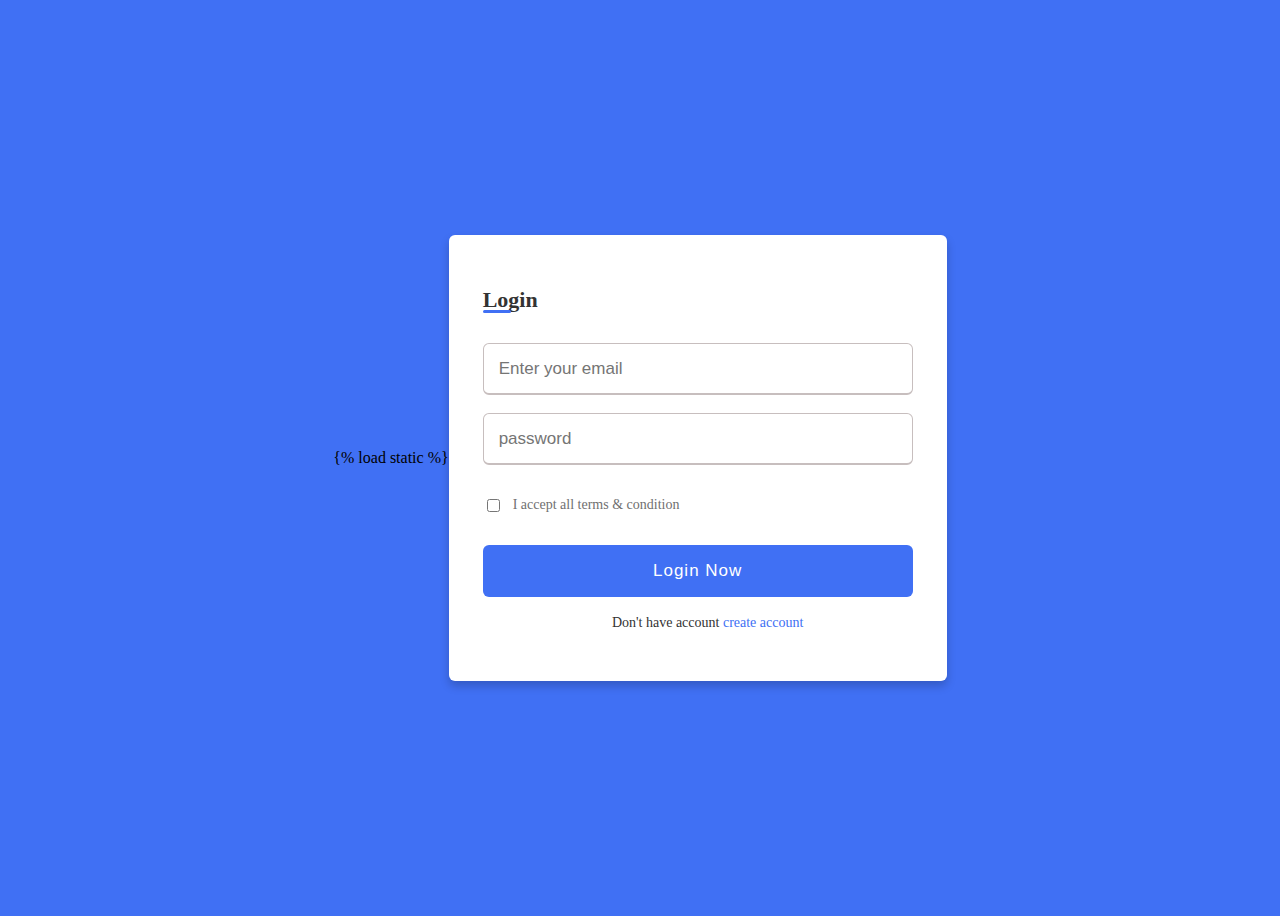
<file: login.html>
{% load static %}
<!DOCTYPE html>
<!-- Coding by CodingLab | www.codinglabweb.com-->
<html lang="en" dir="ltr">
  <head>
    <meta charset="UTF-8">
    <meta name="viewport" content="width=device-width, initial-scale=1.0">
    <title> Login</title>
    <link rel="stylesheet" href="static/css/style.css">
   </head>
<body style=" min-height: 100vh;
display: flex;
align-items: center;
justify-content: center;
background: #4070f4;">
  <div class="wrapper">
    <h2>Login</h2>
    <form action="#">
      <div class="input-box">
        <input type="text" placeholder="Enter your email" required>
      </div>
      <div class="input-box">
        <input type="password" placeholder="password" required>
      </div>
      <div class="policy">
        <input type="checkbox">
        <h3>I accept all terms & condition</h3>
      </div>
      <div class="input-box button">
        <input type="Submit" value="Login Now">
      </div>
      <div class="text">
        <h3>Don't have account <a href="register">create account</a></h3>
      </div>
    </form>
  </div>
</body>
</html>
</file>
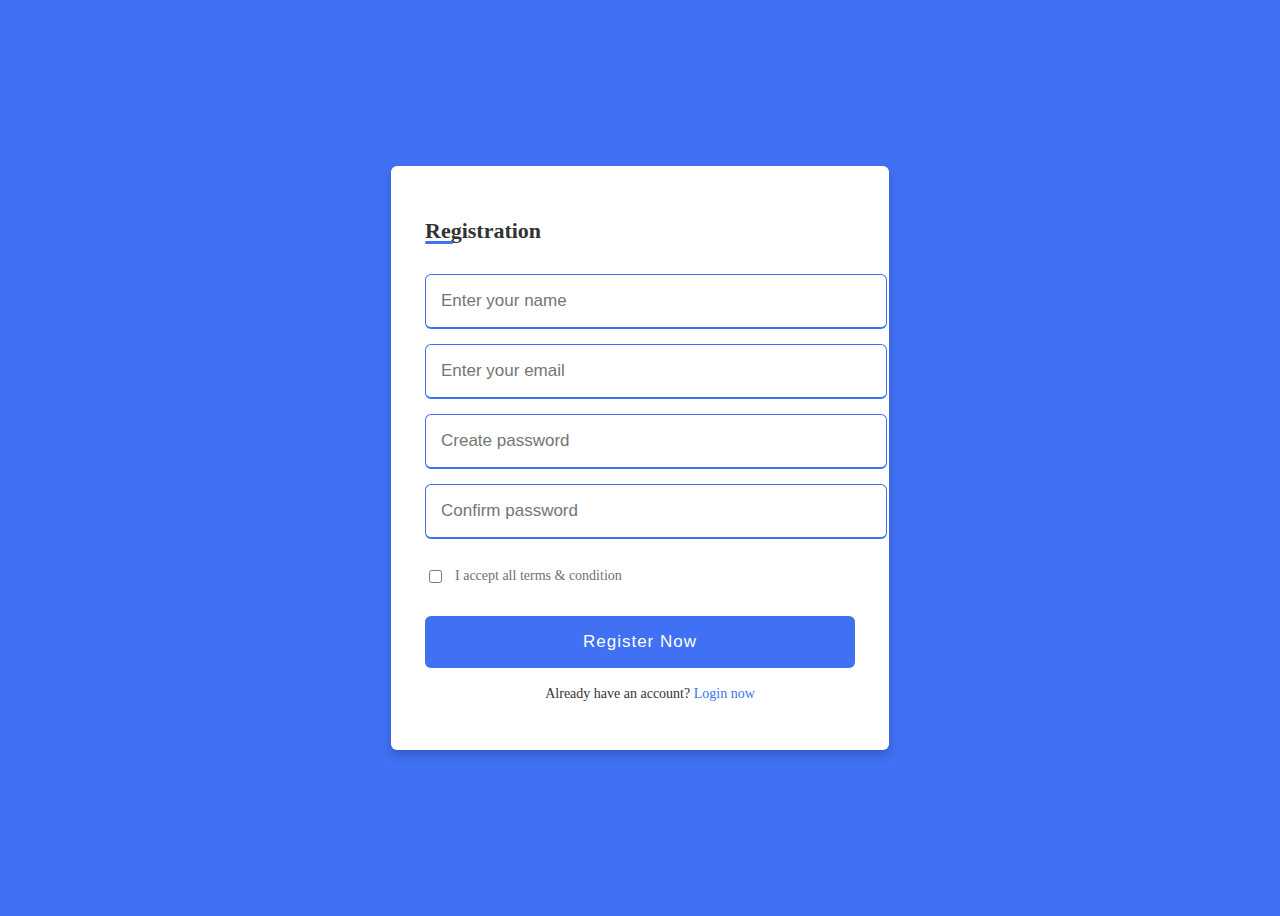
<file: register.html>
<!DOCTYPE html>
<!-- Coding by CodingLab | www.codinglabweb.com-->
<html lang="en" dir="ltr">
  <head>
    <meta charset="UTF-8">
    <meta name="viewport" content="width=device-width, initial-scale=1.0">
    <title> Registration or Sign Up form in HTML CSS | CodingLab </title>
    <link rel="stylesheet" href="static/css/style.css">
   </head>
<body  style=" min-height: 100vh;
display: flex;
align-items: center;
justify-content: center;
background: #4070f4;">
  <div class="wrapper">
    <h2>Registration</h2>
    <form action="" method="post">
     
      <div class="input-box">
        <input type="text" placeholder="Enter your name" id="name" name="name" >
      </div>
      <div class="input-box">
        <input type="text" placeholder="Enter your email" id="email">
      </div>
      <div class="input-box">
        <input type="password" placeholder="Create password" id="password" >
      </div>
      <div class="input-box">
        <input type="password" placeholder="Confirm password" id="cpassword">
      </div>
      <div class="policy"  >
        <input type="checkbox">
        <h3>I accept all terms & condition</h3>
      </div>
      <div class="input-box button">
        <input type="submit" value="Register Now" id="submit">
      </div>
      <div class="text">
        <h3>Already have an account? <a href="login.html">Login now</a></h3>
      </div>
    </form>
  </div>
</body>
</html>
</file>
<file: static/css/style.css>
/********** Template CSS **********/
:root {
    --primary: #06BBCC;
    --light: #F0FBFC;
    --dark: #181d38;
}

.fw-medium {
    font-weight: 600 !important;
}

.fw-semi-bold {
    font-weight: 700 !important;
}

.back-to-top {
    position: fixed;
    display: none;
    right: 45px;
    bottom: 45px;
    z-index: 99;
}


/*** Spinner ***/
#spinner {
    opacity: 0;
    visibility: hidden;
    transition: opacity .5s ease-out, visibility 0s linear .5s;
    z-index: 99999;
}

#spinner.show {
    transition: opacity .5s ease-out, visibility 0s linear 0s;
    visibility: visible;
    opacity: 1;
}


/*** Button ***/
.btn {
    font-family: 'Nunito', sans-serif;
    font-weight: 600;
    transition: .5s;
}

.btn.btn-primary,
.btn.btn-secondary {
    color: #FFFFFF;
}

.btn-square {
    width: 38px;
    height: 38px;
}

.btn-sm-square {
    width: 32px;
    height: 32px;
}

.btn-lg-square {
    width: 48px;
    height: 48px;
}

.btn-square,
.btn-sm-square,
.btn-lg-square {
    padding: 0;
    display: flex;
    align-items: center;
    justify-content: center;
    font-weight: normal;
    border-radius: 0px;
}


/*** Navbar ***/
.navbar .dropdown-toggle::after {
    border: none;
    content: "\f107";
    font-family: "Font Awesome 5 Free";
    font-weight: 900;
    vertical-align: middle;
    margin-left: 8px;
}

.navbar-light .navbar-nav .nav-link {
    margin-right: 30px;
    padding: 25px 0;
    color: #FFFFFF;
    font-size: 15px;
    text-transform: uppercase;
    outline: none;
}

.navbar-light .navbar-nav .nav-link:hover,
.navbar-light .navbar-nav .nav-link.active {
    color: var(--primary);
}

@media (max-width: 991.98px) {
    .navbar-light .navbar-nav .nav-link  {
        margin-right: 0;
        padding: 10px 0;
    }

    .navbar-light .navbar-nav {
        border-top: 1px solid #EEEEEE;
    }
}

.navbar-light .navbar-brand,
.navbar-light a.btn {
    height: 75px;
}

.navbar-light .navbar-nav .nav-link {
    color: var(--dark);
    font-weight: 500;
}

.navbar-light.sticky-top {
    top: -100px;
    transition: .5s;
}

@media (min-width: 992px) {
    .navbar .nav-item .dropdown-menu {
        display: block;
        margin-top: 0;
        opacity: 0;
        visibility: hidden;
        transition: .5s;
    }

    .navbar .dropdown-menu.fade-down {
        top: 100%;
        transform: rotateX(-75deg);
        transform-origin: 0% 0%;
    }

    .navbar .nav-item:hover .dropdown-menu {
        top: 100%;
        transform: rotateX(0deg);
        visibility: visible;
        transition: .5s;
        opacity: 1;
    }
}


/*** Header carousel ***/
@media (max-width: 768px) {
    .header-carousel .owl-carousel-item {
        position: relative;
        min-height: 500px;
    }
    
    .header-carousel .owl-carousel-item img {
        position: absolute;
        width: 100%;
        height: 100%;
        object-fit: cover;
    }
}

.header-carousel .owl-nav {
    position: absolute;
    top: 50%;
    right: 8%;
    transform: translateY(-50%);
    display: flex;
    flex-direction: column;
}

.header-carousel .owl-nav .owl-prev,
.header-carousel .owl-nav .owl-next {
    margin: 7px 0;
    width: 45px;
    height: 45px;
    display: flex;
    align-items: center;
    justify-content: center;
    color: #FFFFFF;
    background: transparent;
    border: 1px solid #FFFFFF;
    font-size: 22px;
    transition: .5s;
}

.header-carousel .owl-nav .owl-prev:hover,
.header-carousel .owl-nav .owl-next:hover {
    background: var(--primary);
    border-color: var(--primary);
}

.page-header {
    background: linear-gradient(rgba(24, 29, 56, .7), rgba(24, 29, 56, .7)), url(../img/carousel-1.jpg);
    background-position: center center;
    background-repeat: no-repeat;
    background-size: cover;
}

.page-header-inner {
    background: rgba(15, 23, 43, .7);
}

.breadcrumb-item + .breadcrumb-item::before {
    color: var(--light);
}


/*** Section Title ***/
.section-title {
    position: relative;
    display: inline-block;
    text-transform: uppercase;
}

.section-title::before {
    position: absolute;
    content: "";
    width: calc(100% + 80px);
    height: 2px;
    top: 4px;
    left: -40px;
    background: var(--primary);
    z-index: -1;
}

.section-title::after {
    position: absolute;
    content: "";
    width: calc(100% + 120px);
    height: 2px;
    bottom: 5px;
    left: -60px;
    background: var(--primary);
    z-index: -1;
}

.section-title.text-start::before {
    width: calc(100% + 40px);
    left: 0;
}

.section-title.text-start::after {
    width: calc(100% + 60px);
    left: 0;
}


/*** Service ***/
.service-item {
    background: var(--light);
    transition: .5s;
}

.service-item:hover {
    margin-top: -10px;
    background: var(--primary);
}

.service-item * {
    transition: .5s;
}

.service-item:hover * {
    color: var(--light) !important;
}


/*** Categories & Courses ***/
.category img,
.course-item img {
    transition: .5s;
}

.category a:hover img,
.course-item:hover img {
    transform: scale(1.1);
}


/*** Team ***/
.team-item img {
    transition: .5s;
}

.team-item:hover img {
    transform: scale(1.1);
}


/*** Testimonial ***/
.testimonial-carousel::before {
    position: absolute;
    content: "";
    top: 0;
    left: 0;
    height: 100%;
    width: 0;
    background: linear-gradient(to right, rgba(255, 255, 255, 1) 0%, rgba(255, 255, 255, 0) 100%);
    z-index: 1;
}

.testimonial-carousel::after {
    position: absolute;
    content: "";
    top: 0;
    right: 0;
    height: 100%;
    width: 0;
    background: linear-gradient(to left, rgba(255, 255, 255, 1) 0%, rgba(255, 255, 255, 0) 100%);
    z-index: 1;
}

@media (min-width: 768px) {
    .testimonial-carousel::before,
    .testimonial-carousel::after {
        width: 200px;
    }
}

@media (min-width: 992px) {
    .testimonial-carousel::before,
    .testimonial-carousel::after {
        width: 300px;
    }
}

.testimonial-carousel .owl-item .testimonial-text,
.testimonial-carousel .owl-item.center .testimonial-text * {
    transition: .5s;
}

.testimonial-carousel .owl-item.center .testimonial-text {
    background: var(--primary) !important;
}

.testimonial-carousel .owl-item.center .testimonial-text * {
    color: #FFFFFF !important;
}

.testimonial-carousel .owl-dots {
    margin-top: 24px;
    display: flex;
    align-items: flex-end;
    justify-content: center;
}

.testimonial-carousel .owl-dot {
    position: relative;
    display: inline-block;
    margin: 0 5px;
    width: 15px;
    height: 15px;
    border: 1px solid #CCCCCC;
    transition: .5s;
}

.testimonial-carousel .owl-dot.active {
    background: var(--primary);
    border-color: var(--primary);
}


/*** Footer ***/
.footer .btn.btn-social {
    margin-right: 5px;
    width: 35px;
    height: 35px;
    display: flex;
    align-items: center;
    justify-content: center;
    color: var(--light);
    font-weight: normal;
    border: 1px solid #FFFFFF;
    border-radius: 35px;
    transition: .3s;
}

.footer .btn.btn-social:hover {
    color: var(--primary);
}

.footer .btn.btn-link {
    display: block;
    margin-bottom: 5px;
    padding: 0;
    text-align: left;
    color: #FFFFFF;
    font-size: 15px;
    font-weight: normal;
    text-transform: capitalize;
    transition: .3s;
}

.footer .btn.btn-link::before {
    position: relative;
    content: "\f105";
    font-family: "Font Awesome 5 Free";
    font-weight: 900;
    margin-right: 10px;
}

.footer .btn.btn-link:hover {
    letter-spacing: 1px;
    box-shadow: none;
}

.footer .copyright {
    padding: 25px 0;
    font-size: 15px;
    border-top: 1px solid rgba(256, 256, 256, .1);
}

.footer .copyright a {
    color: var(--light);
}

.footer .footer-menu a {
    margin-right: 15px;
    padding-right: 15px;
    border-right: 1px solid rgba(255, 255, 255, .1);
}

.footer .footer-menu a:last-child {
    margin-right: 0;
    padding-right: 0;
    border-right: none;
}


/* login and register */
.wrapper{
    position: relative;
    max-width: 430px;
    width: 100%;
    background: #fff;
    padding: 34px;
    border-radius: 6px;
    box-shadow: 0 5px 10px rgba(0,0,0,0.2);
  }
  .wrapper h2{
    position: relative;
    font-size: 22px;
    font-weight: 600;
    color: #333;
  }
  .wrapper h2::before{
    content: '';
    position: absolute;
    left: 0;
    bottom: 0;
    height: 3px;
    width: 28px;
    border-radius: 12px;
    background: #4070f4;
  }
  .wrapper form{
    margin-top: 30px;
  }
  .wrapper form .input-box{
    height: 52px;
    margin: 18px 0;
  }
  form .input-box input{
    height: 100%;
    width: 100%;
    outline: none;
    padding: 0 15px;
    font-size: 17px;
    font-weight: 400;
    color: #333;
    border: 1.5px solid #C7BEBE;
    border-bottom-width: 2.5px;
    border-radius: 6px;
    transition: all 0.3s ease;
  }
  .input-box input:focus,
  .input-box input:valid{
    border-color: #4070f4;
  }
  form .policy{
    display: flex;
    align-items: center;
  }
  form h3{
    color: #707070;
    font-size: 14px;
    font-weight: 500;
    margin-left: 10px;
  }
  .input-box.button input{
    color: #fff;
    letter-spacing: 1px;
    border: none;
    background: #4070f4;
    cursor: pointer;
  }
  .input-box.button input:hover{
    background: #0e4bf1;
  }
  form .text h3{
   color: #333;
   width: 100%;
   text-align: center;
  }
  form .text h3 a{
    color: #4070f4;
    text-decoration: none;
  }
  form .text h3 a:hover{
    text-decoration: underline;
  }
</file>
